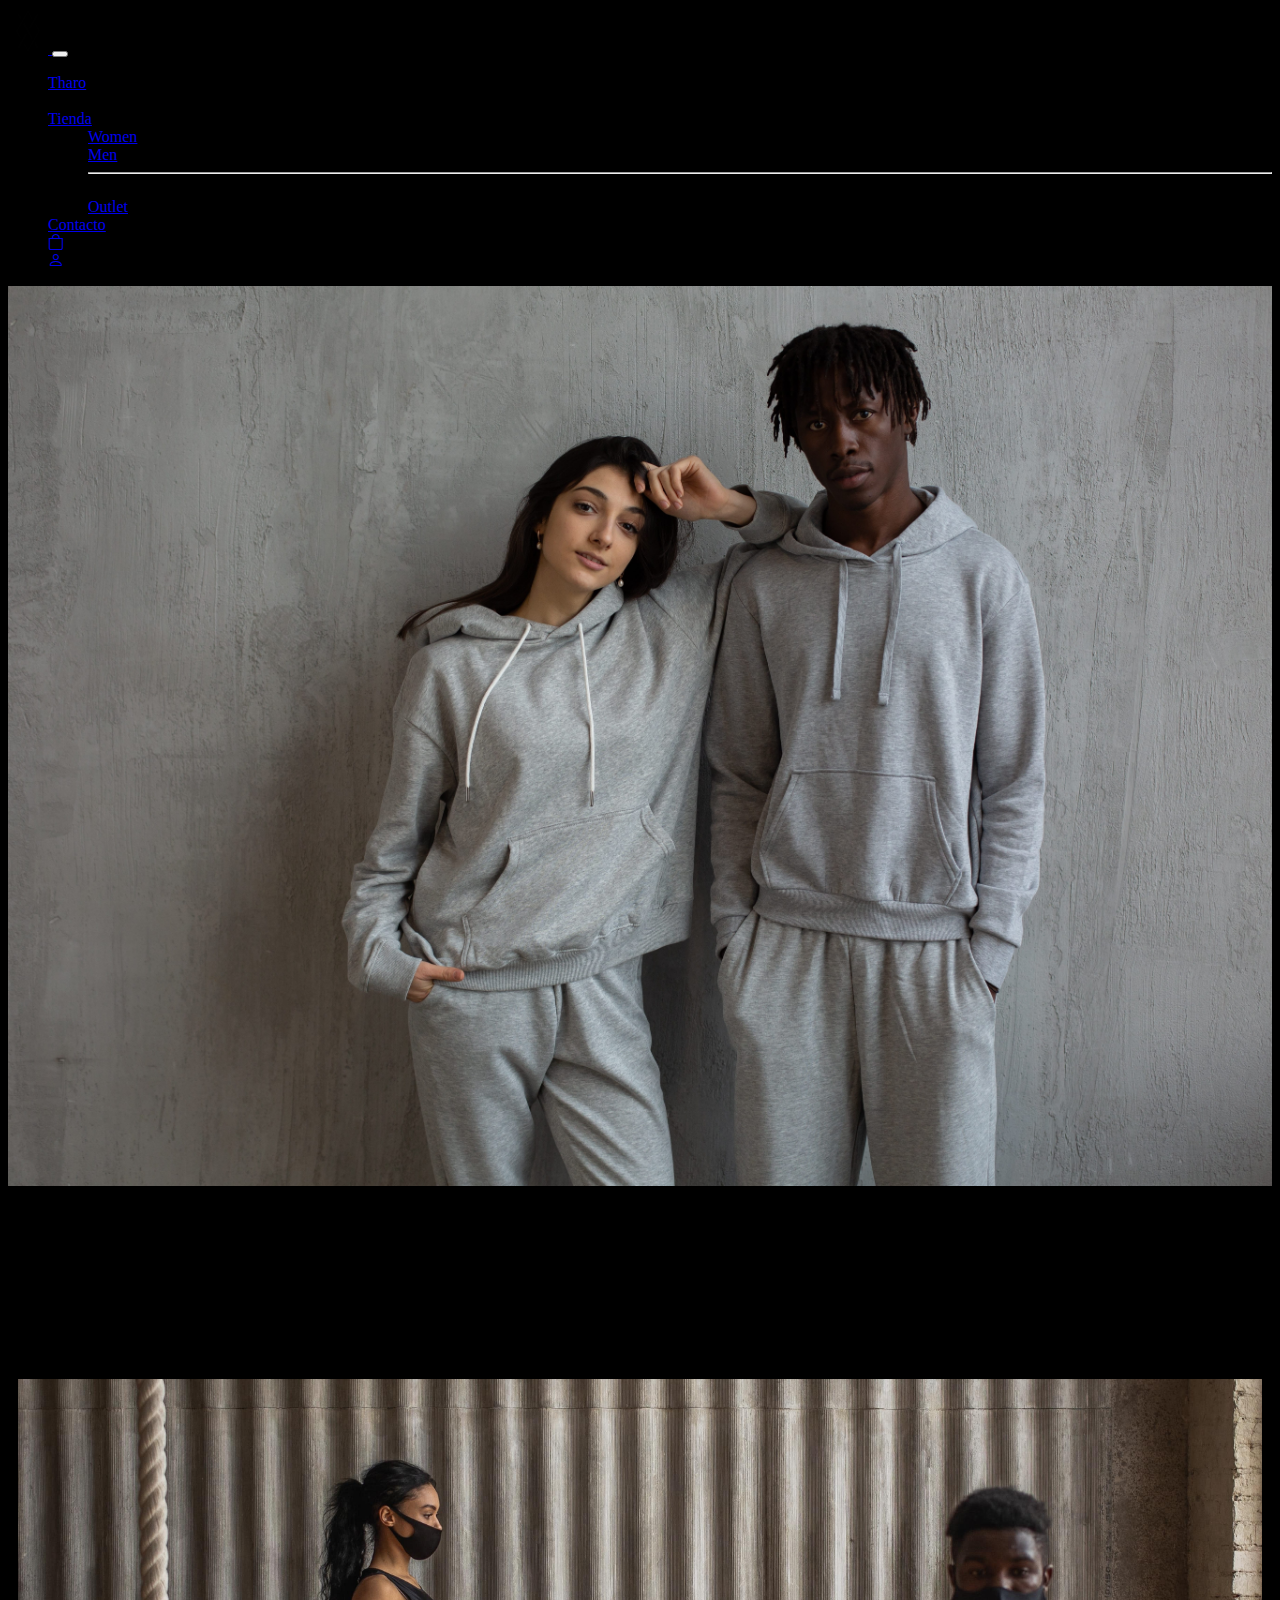
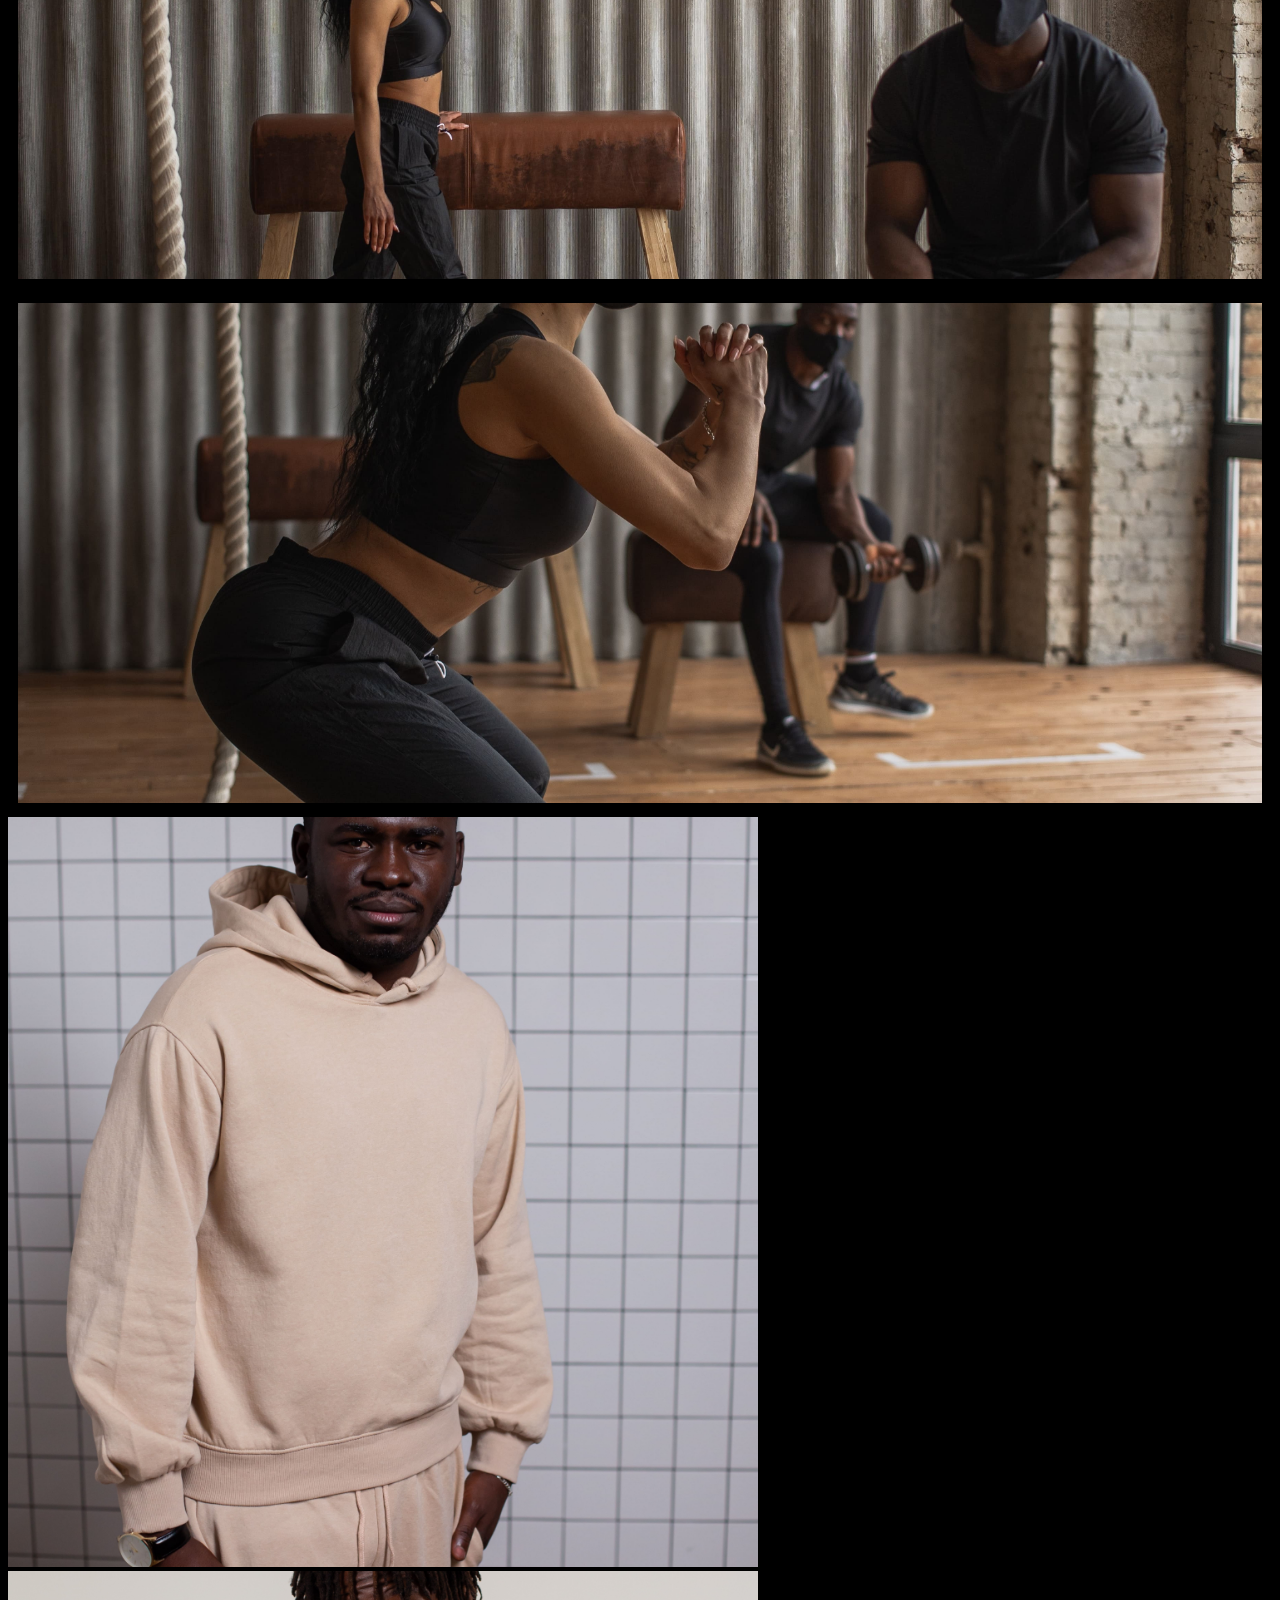
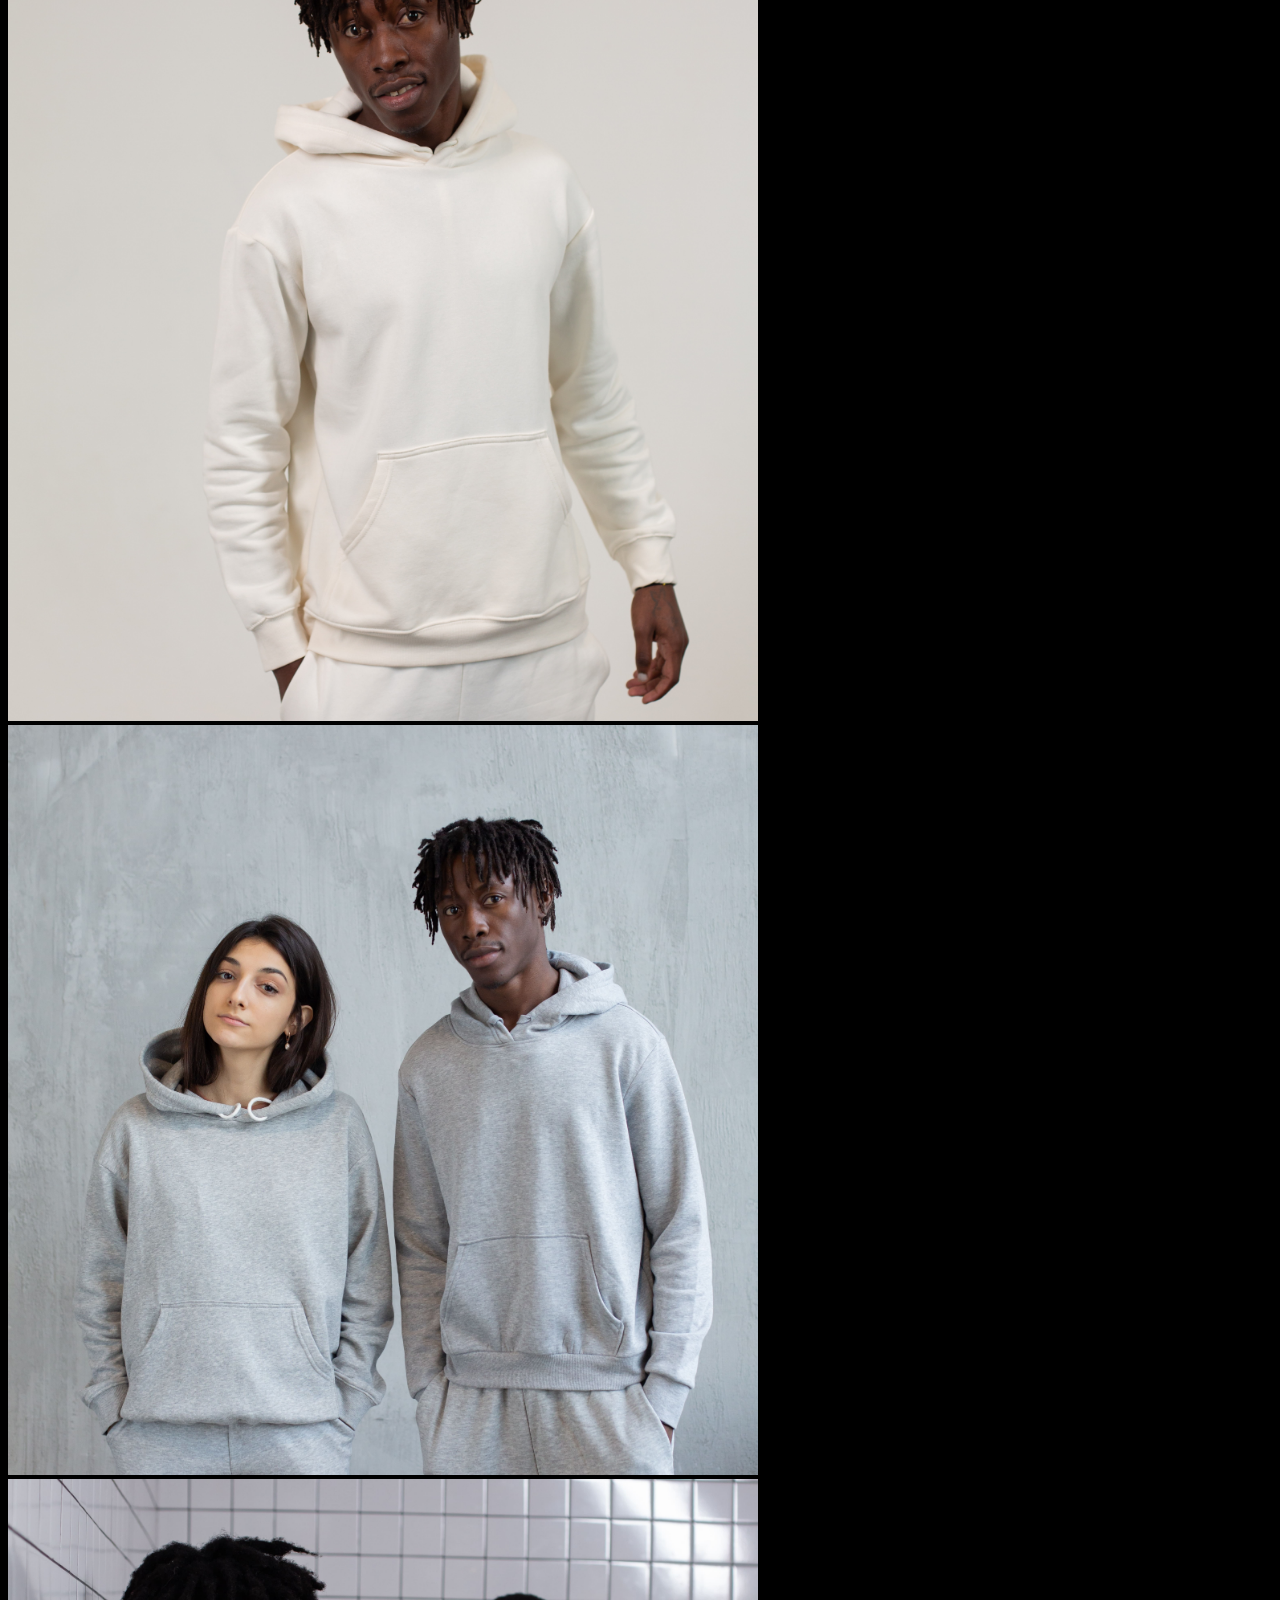
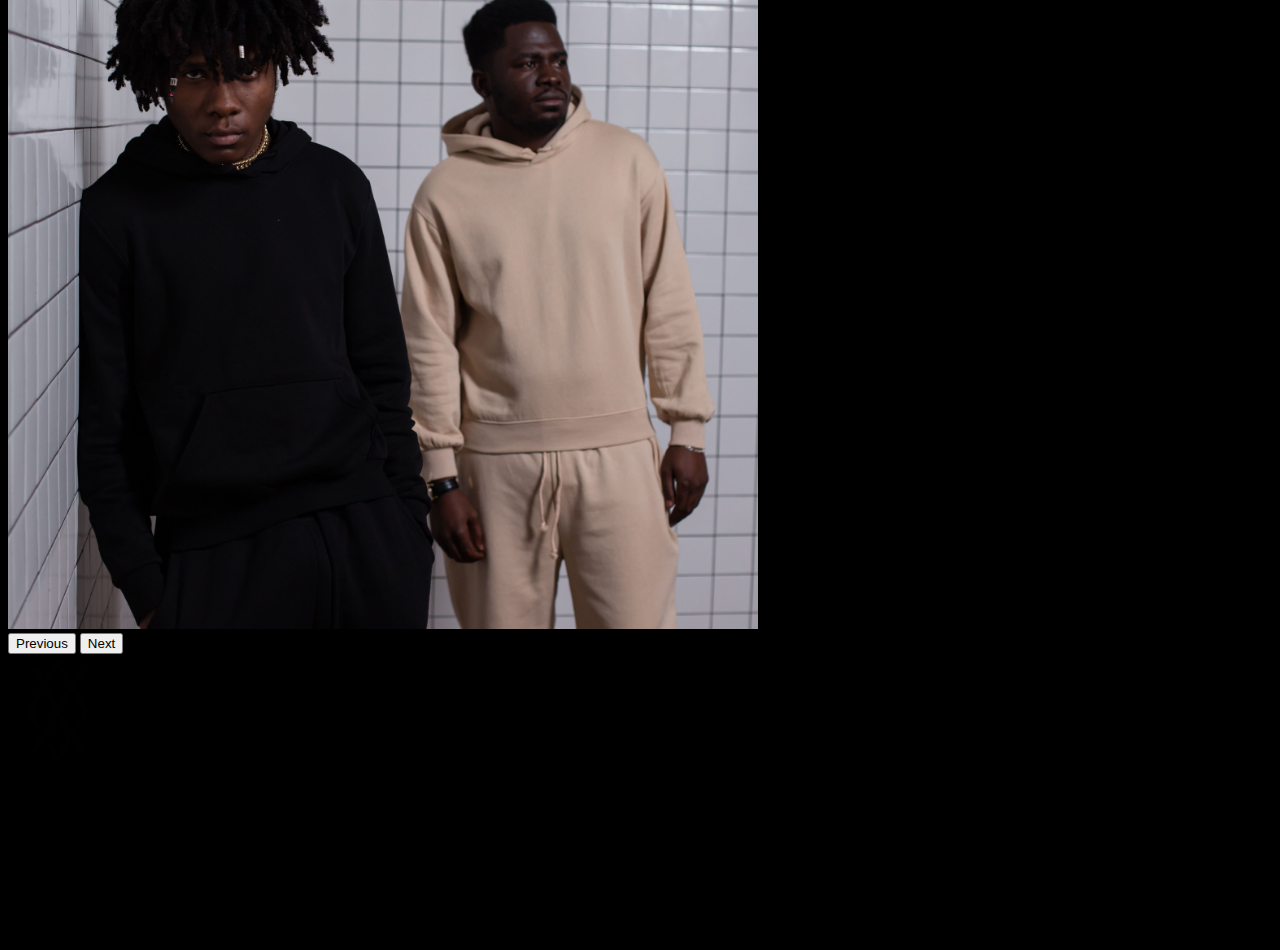
<file: index.html>
<!DOCTYPE html>
<html lang="en">
<head>
    <meta charset="UTF-8">
    <meta http-equiv="X-UA-Compatible" content="IE=edge">
    <meta name="viewport" content="width=device-width, initial-scale=1.0">
    <title>Tharo - Be Yourself  </title>
    <link rel="shortcut icon" href="img/logo1.svg">
    <link rel="stylesheet" href="./css/style.css">
    <link rel="preconnect" href="https://fonts.googleapis.com">
    <link rel="preconnect" href="https://fonts.gstatic.com" crossorigin>
    <link href="https://fonts.googleapis.com/css2?family=Bebas+Neue&display=swap" rel="stylesheet">
    <link href="https://fonts.googleapis.com/icon?family=Material+Icons"rel="stylesheet">
    <link href="https://cdn.jsdelivr.net/npm/bootstrap@5.1.3/dist/css/bootstrap.min.css" rel="stylesheet" integrity="sha384-1BmE4kWBq78iYhFldvKuhfTAU6auU8tT94WrHftjDbrCEXSU1oBoqyl2QvZ6jIW3" crossorigin="anonymous">
    <link rel="stylesheet" href="https://cdn.jsdelivr.net/npm/bootstrap-icons@1.7.2/font/bootstrap-icons.css">
</head>
<body class="fondo">
    
    <nav class="navbar navbar-expand-lg navbar-light bg-white border-bottom sticky-top">
        <div class="container-fluid">
            <a class="navbar-brand" href="#">
                <img src="/img/logo1.svg"  alt="Logo" width="40" height="auto">
            </a>
            <button class="navbar-toggler" type="button" data-bs-toggle="collapse" data-bs-target="#navbarSupportedContent" aria-controls="navbarSupportedContent" aria-expanded="true" aria-label="Toggle navigation">
                <span class="navbar-toggler-icon"></span>
            </button>
            <div class="collapse navbar-collapse" id="navbarSupportedContent">
                <ul class="navbar-nav me-auto mb-2 mb-lg-0v  ">
                    <li class="nav-item">
                        <a class="nav-link active" aria-current="page" href="#">Tharo</a>
                    </li>
                    <li class="nav-item">
                        <li class="nav-item dropdown">
                            <a class="nav-link dropdown-toggle" href="#" id="navbarDropdown" role="button" data-bs-toggle="dropdown" aria-expanded="false">
                                Tienda
                            </a>
                            <ul class="dropdown-menu" aria-labelledby="navbarDropdown">
                                <li><a class="dropdown-item" href="#">Women</a></li>
                                <li><a class="dropdown-item" href="#">Men</a></li>
                                <li><hr class="dropdown-divider"></li>
                                <li><a href="collections/outlet.html" class="dropdown-item" href="#">Outlet</a></li>
                            </ul>
                        </li>
                        <li class="nav-item">
                            <a class="nav-link" href="#">Contacto</a>
                        </li>
                        <a class="nav-link" href="#"><i class="bi bi-bag"></i></a>
                        <li class="nav-item">
                            <a class="nav-link" href="#"><i class="bi bi-person"></i></a>
                        </li>
                        <!--                         <li class="nav-item">
                            <a class="nav-link disabled">Disabled</a>
                        </li> -->
                    </ul>
                </div>
            </div>
        </nav>
        
        
        <div id="carouselExampleSlidesOnly" class="carousel slide" data-bs-ride="carousel">
            <div class="carousel-inner">
                <div class="carousel-item active">
                    <img src="/img/imgejem10.jpg" class="d-block w-100 img-fluid border" alt="imgprincipal">
                </div>
                <div class="carousel-caption d-none d-md-block">
                    <h5 class="text-color black">Be Yourself</h5>
                    <p>Nueva colección</p>
                </div>
            </div>
        </div>
        
        
        <section id="galeria" class="container">
            <div class="text-center pt-5">
                <h2 class="text-white">Tienda</h1>
                    <p class="text-white">20% OFF</p>
                </div>
                
                <div class="row">
                    <div class="col-lg-6">
                        <img src="/img/Imgejem3.jpg" alt="galeriaimg">
                    </div>
                    
                    <div class="col-lg-6">
                        <img src="/img/imgejem9.jpg" alt="galeriaimg">
                    </div>
                </div>
            </section>
            
            <div id="carouselExampleControls" class="carousel slide " data-bs-ride="carousel">
                <div class="carousel-inner">
                    <div class="carousel-item active">
                        <img src="/img/imgejem5.jpg" class="d-block w-100 img-fluid" alt="...">
                    </div>
                    <div class="carousel-item">
                        <img src="/img/imgejem6.jpg" class="d-block w-100" alt="...">
                    </div>
                    <div class="carousel-item">
                        <img src="/img/imgejem2.jpg" class="d-block w-100" alt="...">
                    </div>
                    <div class="carousel-item">
                        <img src="/img/imgejem7.jpg" class="d-block w-100" alt="...">
                    </div>
                </div>
                
                <button class="carousel-control-prev" type="button" data-bs-target="#carouselExampleControls" data-bs-slide="prev">
                    <span class="carousel-control-prev-icon" aria-hidden="true"></span>
                    <span class="visually-hidden">Previous</span>
                </button>
                <button class="carousel-control-next" type="button" data-bs-target="#carouselExampleControls" data-bs-slide="next">
                    <span class="carousel-control-next-icon" aria-hidden="true"></span>
                    <span class="visually-hidden">Next</span>
                </button>
            </div>
            
            
            
            
            
            
            <footer class="container-fluid bg-white py-5 text-black d-flex flex-colu justify-content-center">
                
                <div class="text-center">
                    <a href="#">
                        <img src="/img/logo1.svg" class="img-fluid" alt="auto" width="100px">
                    </a>
                    <H2>Tharo</H2>
                    <h6>Be Yourself</h6>
                    <h6>Tharofitness@gmail.com</h6>
                    <img src="/img/logotipo-de-instagram.png" class="img-fluid" alt="IG" width="20px">
                    <img src="/img/whatsapp.png" class="img-fluid" alt="WTP" width="20px">
                    <img src="/img/facebook.png" class="img-fluid" alt="FB" width="20px">
                </div>
                
            </footer>
            
            
            
            
            
            
            
            
            <script src="https://cdn.jsdelivr.net/npm/@popperjs/core@2.10.2/dist/umd/popper.min.js" integrity="sha384-7+zCNj/IqJ95wo16oMtfsKbZ9ccEh31eOz1HGyDuCQ6wgnyJNSYdrPa03rtR1zdB" crossorigin="anonymous"></script>
    <script src="https://cdn.jsdelivr.net/npm/bootstrap@5.1.3/dist/js/bootstrap.min.js" integrity="sha384-QJHtvGhmr9XOIpI6YVutG+2QOK9T+ZnN4kzFN1RtK3zEFEIsxhlmWl5/YESvpZ13" crossorigin="anonymous"></script>
    
    
    
    
</body>

</html>
</file>
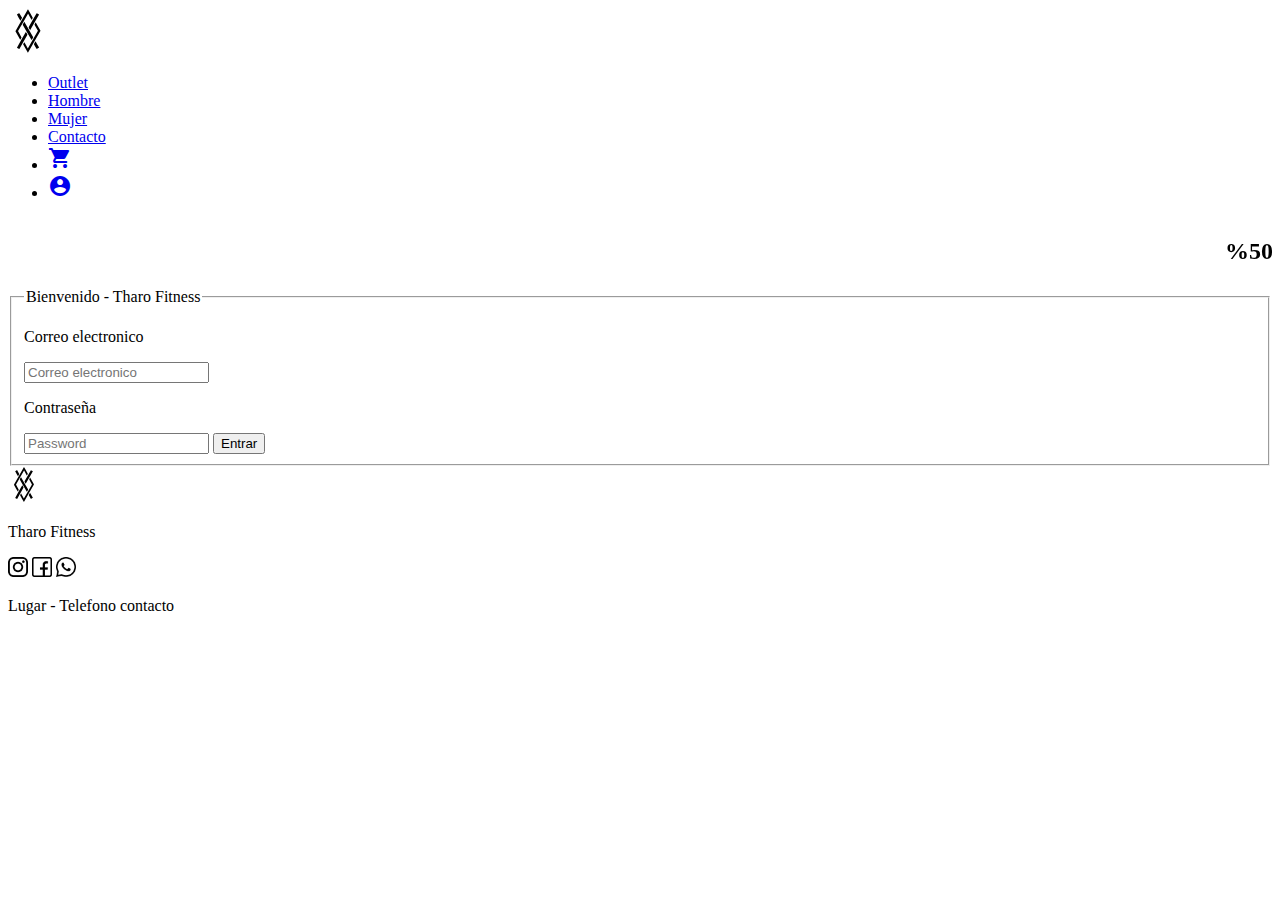
<file: account/login.html>
<!DOCTYPE html>
<html lang="en">
<head>
    <meta charset="UTF-8">
    <meta http-equiv="X-UA-Compatible" content="IE=edge">
    <meta name="viewport" content="width=device-width, initial-scale=1.0">
    <title>Tharo - Login</title>
    <link rel="shortcut icon" href="../img/logo1.jpg">
    <link rel="stylesheet" href="../css/style.css">
    <link rel="preconnect" href="https://fonts.googleapis.com">
    <link rel="preconnect" href="https://fonts.gstatic.com" crossorigin>
    <link href="https://fonts.googleapis.com/css2?family=Bebas+Neue&display=swap" rel="stylesheet">
    <link href="https://fonts.googleapis.com/icon?family=Material+Icons"rel="stylesheet">
</head>
<body>
    <header id="header">
        
        <a class="logo" href="../Index.html"><img src="../img/logo1.svg" alt="Logo" width="40" height="auto"></a>
        
        <nav> 

            <ul class="estiloLista">
                <li><a href="../collections/outlet.html">Outlet</a></li>
                <li><a href="../pages/shop-men.html">Hombre</a></li>
                <li><a href="../pages/shop-women.html">Mujer</a></li>
                <li><a href="../pages/contacto.html">Contacto</a></li>
                <li><a href="../pages/cart.html"><span class="material-icons">shopping_cart</span></a></li>
                <li><a href="../account/login.html"><span class="material-icons">account_circle</span></a></li>
            </ul>
    
        </nav>
        
    </header>

    <section>
        <marquee><h2>%50 OFF</h2><!-- El texto va por arriba de la foto --></marquee>
    </section>

        <fieldset class="login-pyc">
	        <legend class="text">Bienvenido - Tharo Fitness</h2></legend>
	    <section>

	        <article>

		        <form action="#">

		        <p>Correo electronico</p>
			    <input type="text" placeholder="Correo electronico">

                <p>Contraseña</p>
			    <input type="password" placeholder="Password">
                
                <input type="submit" value="Entrar">
            
                </form>

	        </article>

	    </section>
        </fieldset>






    <footer>
        <img src="../img/logo1.svg" alt="Logo" width="32" height="auto">
        <p>Tharo Fitness</p>
        <div class="iconos">
            <img src="../img/logotipo-de-instagram.png" alt="ig" width="20" height="auto">
            <img src="../img/facebook.png" alt="facebook" width="20" height="auto">
            <img src="../img/whatsapp.png" alt="whatsapp" width="20" height="auto">
        </div>
        <p>Lugar - Telefono contacto</p>
    </footer>

</body>
</html>
</file>
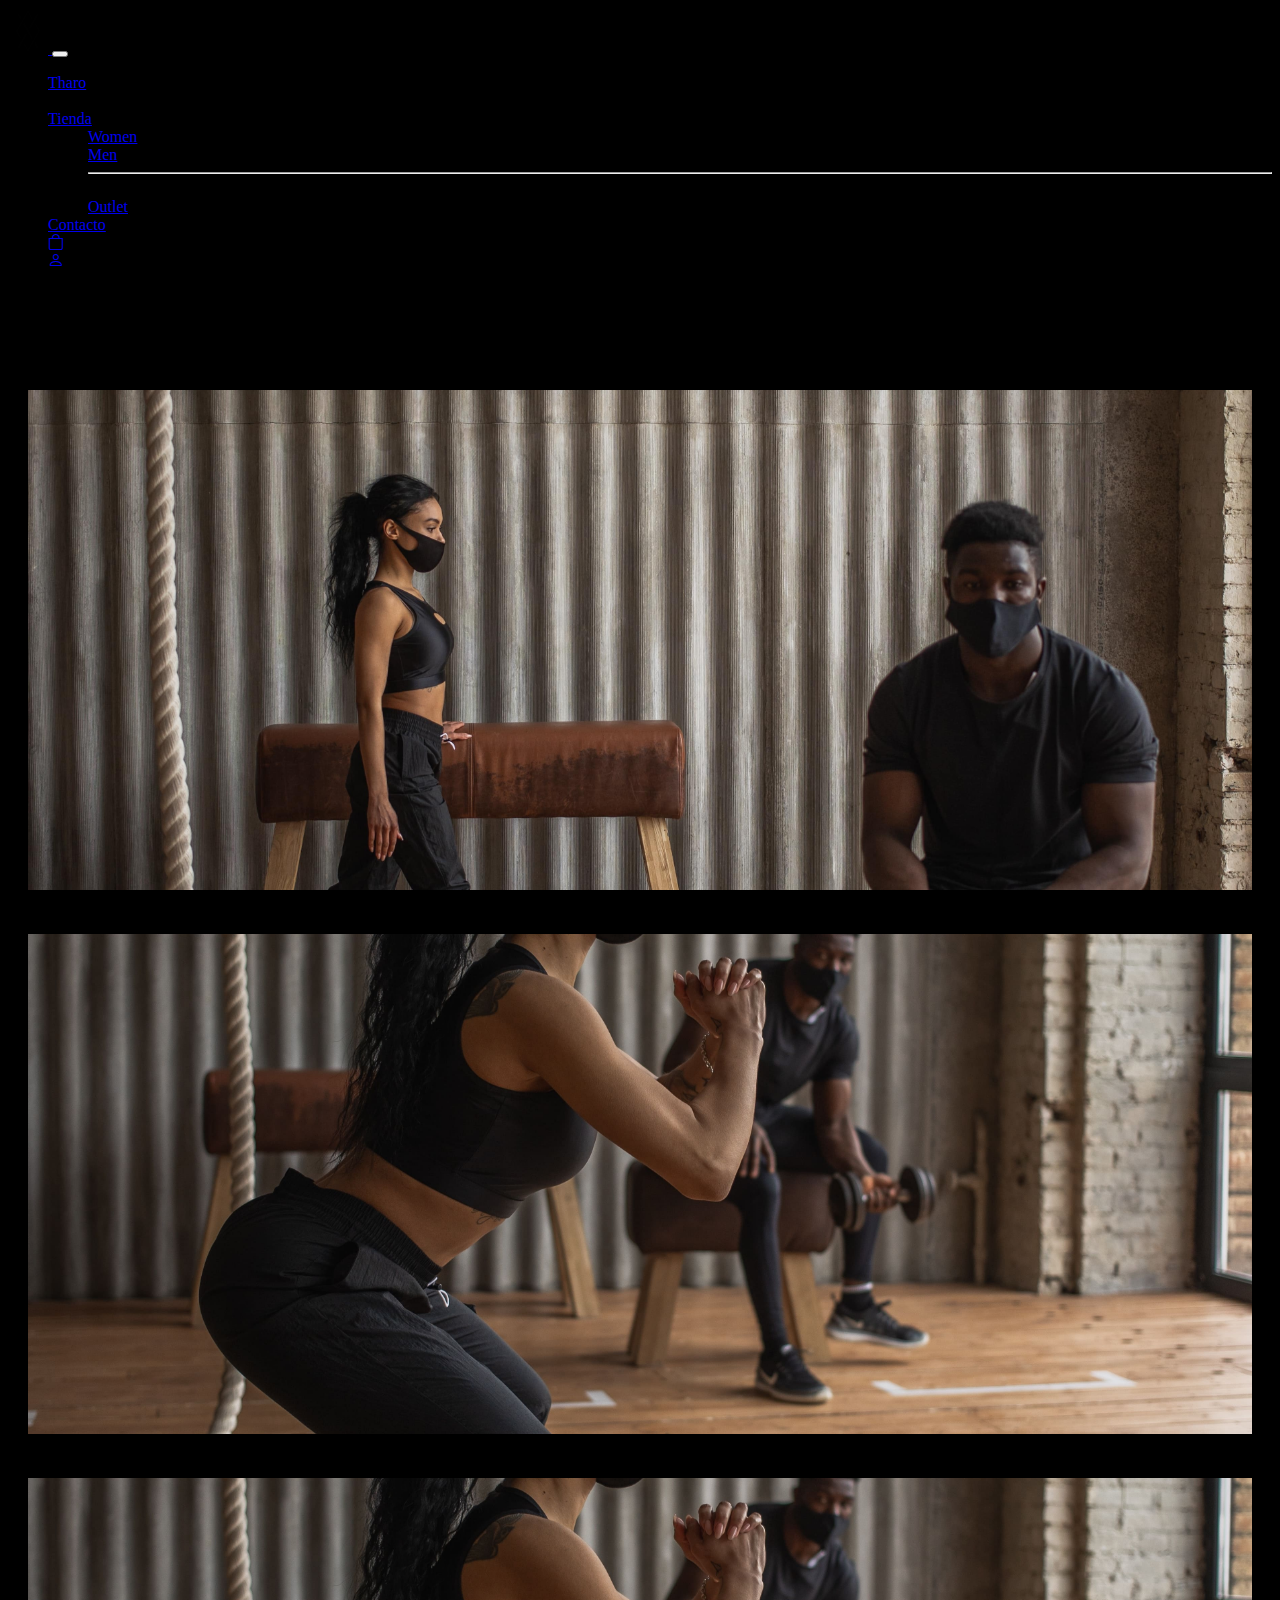
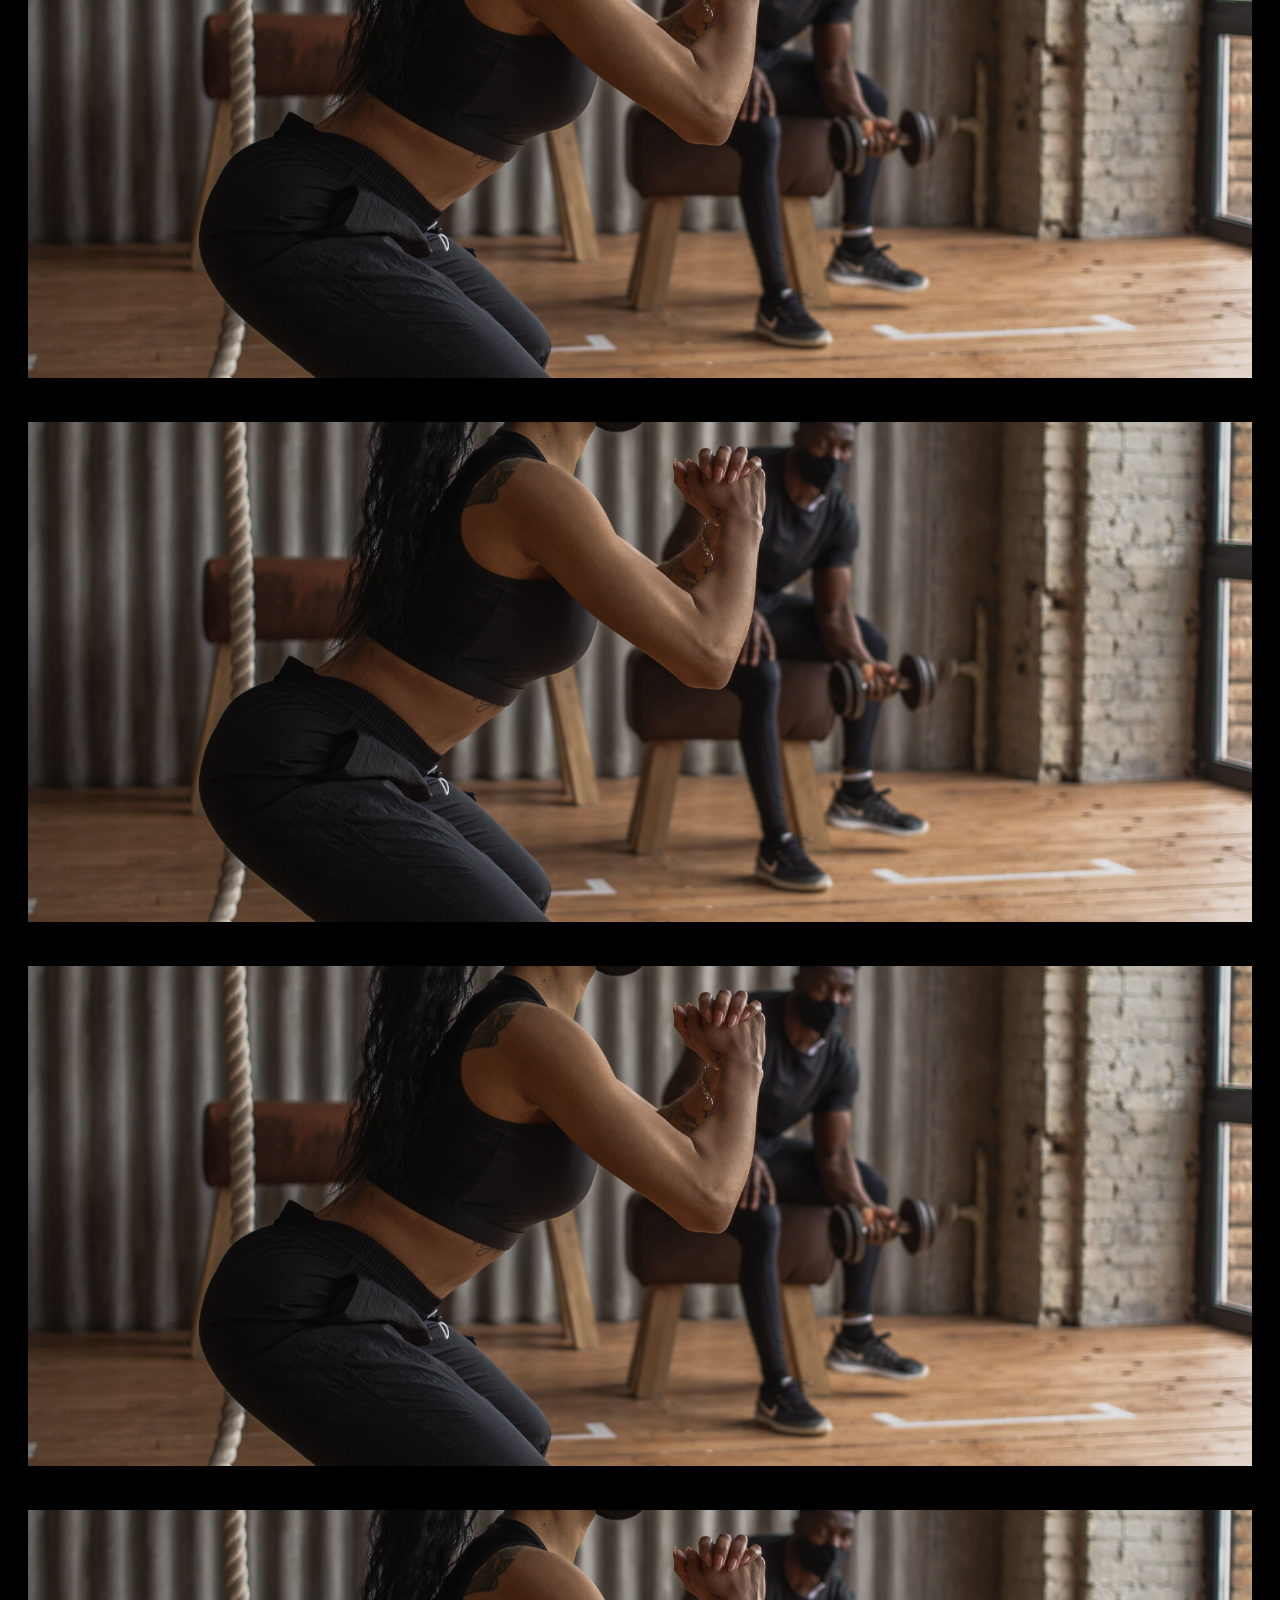
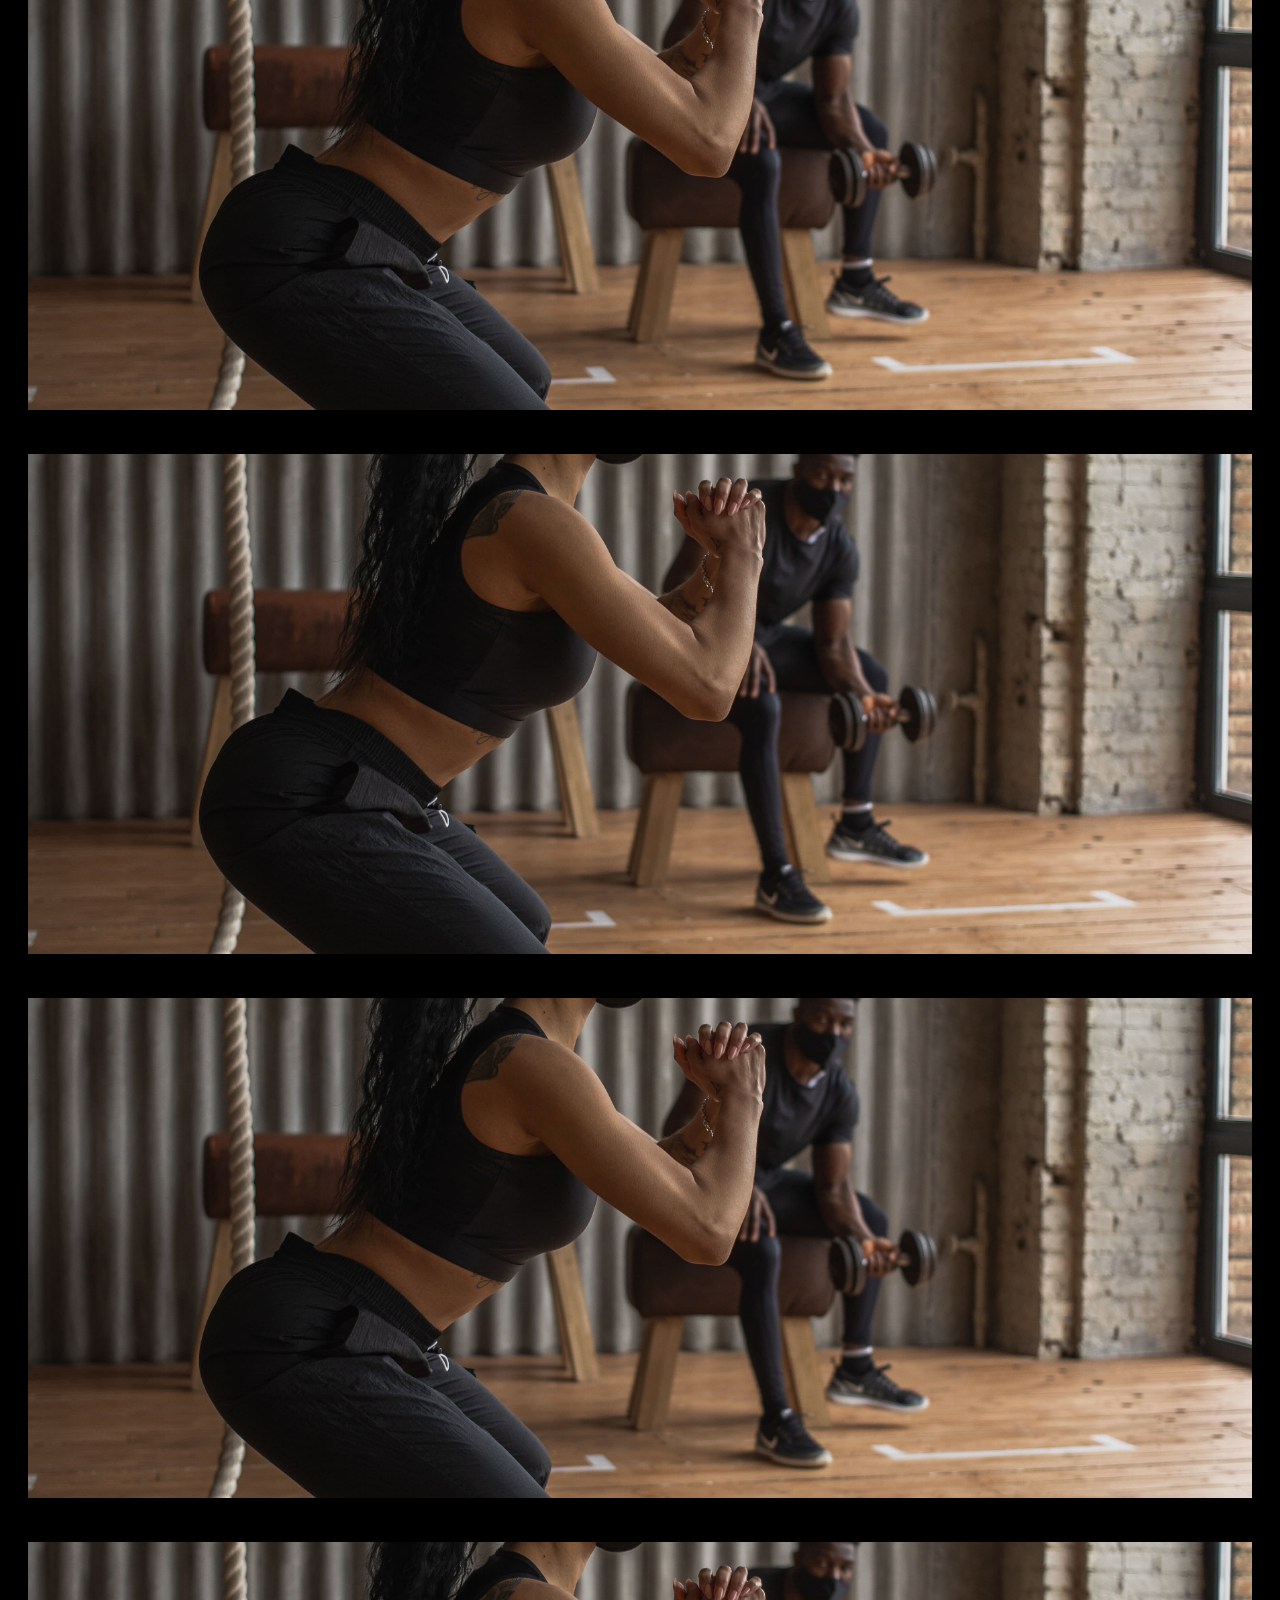
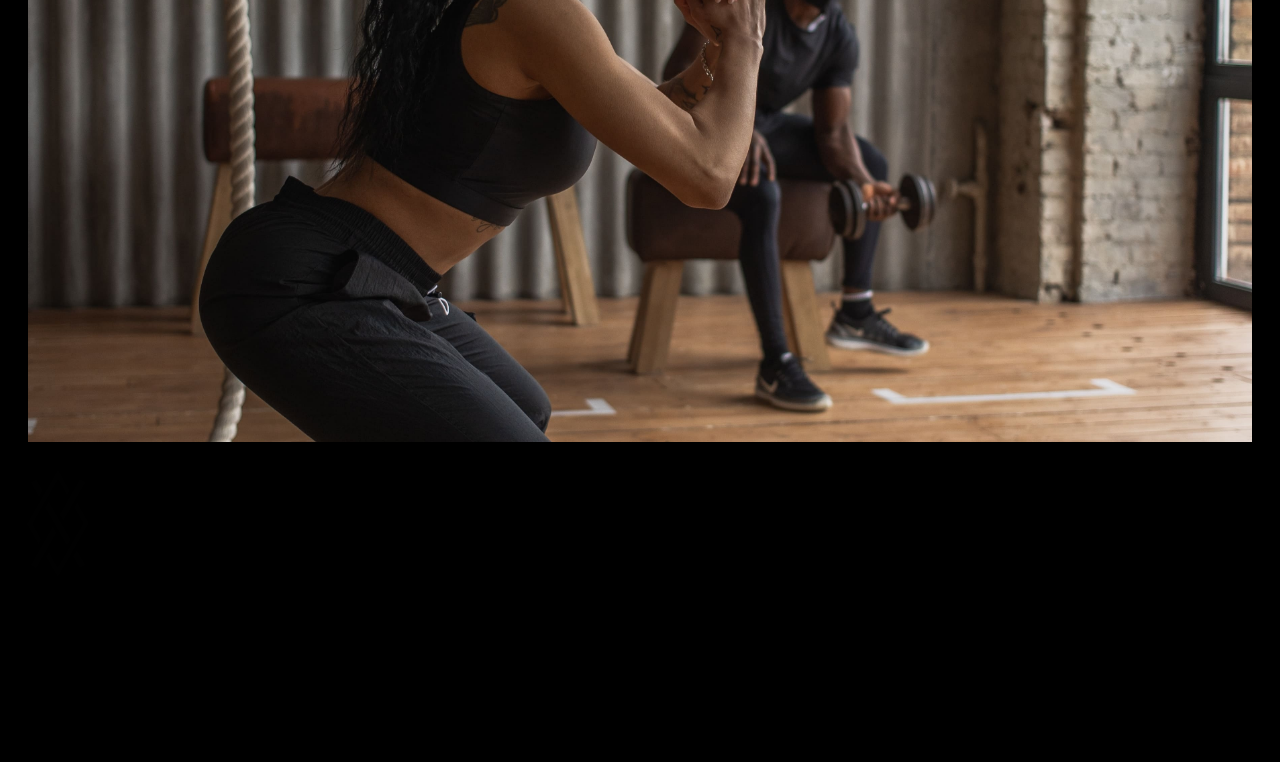
<file: collections/outlet.html>
<!DOCTYPE html>
<html lang="en">
<head>
    <meta charset="UTF-8">
    <meta http-equiv="X-UA-Compatible" content="IE=edge">
    <meta name="viewport" content="width=device-width, initial-scale=1.0">
    <title>Outlet</title>
    <link rel="shortcut icon" href="../img/logo1.svg">
    <link rel="stylesheet" href="../css/style.css">
    <link rel="preconnect" href="https://fonts.googleapis.com">
    <link rel="preconnect" href="https://fonts.gstatic.com" crossorigin>
    <link href="https://fonts.googleapis.com/css2?family=Bebas+Neue&display=swap" rel="stylesheet">
    <link href="https://fonts.googleapis.com/icon?family=Material+Icons"rel="stylesheet">
    <link href="https://cdn.jsdelivr.net/npm/bootstrap@5.1.3/dist/css/bootstrap.min.css" rel="stylesheet" integrity="sha384-1BmE4kWBq78iYhFldvKuhfTAU6auU8tT94WrHftjDbrCEXSU1oBoqyl2QvZ6jIW3" crossorigin="anonymous">
    <link rel="stylesheet" href="https://cdn.jsdelivr.net/npm/bootstrap-icons@1.7.2/font/bootstrap-icons.css">
</head>

    <body class="fondo">
    
        <nav class="navbar navbar-expand-lg navbar-light bg-white border-bottom sticky-top">
            <div class="container-fluid">
                <a class="navbar-brand" href="#">
                    <img src="/img/logo1.svg"  alt="Logo" width="40" height="auto">
                </a>
                <button class="navbar-toggler" type="button" data-bs-toggle="collapse" data-bs-target="#navbarSupportedContent" aria-controls="navbarSupportedContent" aria-expanded="true" aria-label="Toggle navigation">
                    <span class="navbar-toggler-icon"></span>
                </button>
                <div class="collapse navbar-collapse" id="navbarSupportedContent">
                    <ul class="navbar-nav me-auto mb-2 mb-lg-0v  ">
                        <li class="nav-item">
                            <a class="nav-link active" aria-current="page" href="#">Tharo</a>
                        </li>
                        <li class="nav-item">
                            <li class="nav-item dropdown">
                                <a class="nav-link dropdown-toggle" href="#" id="navbarDropdown" role="button" data-bs-toggle="dropdown" aria-expanded="false">
                                    Tienda
                                </a>
                                <ul class="dropdown-menu" aria-labelledby="navbarDropdown">
                                    <li><a class="dropdown-item" href="#">Women</a></li>
                                    <li><a class="dropdown-item" href="#">Men</a></li>
                                    <li><hr class="dropdown-divider"></li>
                                    <li><a class="dropdown-item" href="#">Outlet</a></li>
                                </ul>
                            </li>
                            <li class="nav-item">
                                <a class="nav-link" href="#">Contacto</a>
                            </li>
                            <a class="nav-link" href="#"><i class="bi bi-bag"></i></a>
                            <li class="nav-item">
                                <a class="nav-link" href="#"><i class="bi bi-person"></i></a>
                            </li>
                        <!--                         <li class="nav-item">
                        <a class="nav-link disabled">Disabled</a>
                        </li> -->
                    </ul>
                </div>
            </div>
        </nav>

            <section id="galeria2" class="container">
                <div class="text-center pt-5">
                    <h2 class="text-white">Tienda</h1>
                        <p class="text-white">20% OFF</p>
                    </div>
                    
                    <div class="row">
                        <div class="col-lg-4">
                            <img src="/img/Imgejem3.jpg" alt="galeriaimg">
                        </div>
                        <div class="col-lg-4">
                            <img src="/img/imgejem9.jpg" alt="galeriaimg">
                        </div>
                        <div class="col-lg-4">
                            <img src="/img/imgejem9.jpg" alt="galeriaimg">
                        </div>
                        <div class="col-lg-4">
                            <img src="/img/imgejem9.jpg" alt="galeriaimg">
                        </div>
                        <div class="col-lg-4">
                            <img src="/img/imgejem9.jpg" alt="galeriaimg">
                        </div>
                        <div class="col-lg-4">
                            <img src="/img/imgejem9.jpg" alt="galeriaimg">
                        </div>
                        <div class="col-lg-4">
                            <img src="/img/imgejem9.jpg" alt="galeriaimg">
                        </div>
                        <div class="col-lg-4">
                            <img src="/img/imgejem9.jpg" alt="galeriaimg">
                        </div>
                        <div class="col-lg-4">
                            <img src="/img/imgejem9.jpg" alt="galeriaimg">
                        </div>
                        
                    </div>
                </section>   



        <footer class="container-fluid bg-white py-5 text-black d-flex flex-colu justify-content-center">

            <div class="text-center">
                <a href="#">
                <img src="/img/logo1.svg" class="img-fluid" alt="auto" width="100px">
                </a>
                <H2>Tharo</H2>
                <h6>Be Yourself</h6>
                <h6>Tharofitness@gmail.com</h6>
                <img src="/img/logotipo-de-instagram.png" class="img-fluid" alt="IG" width="20px">
                <img src="/img/whatsapp.png" class="img-fluid" alt="WTP" width="20px">
                <img src="/img/facebook.png" class="img-fluid" alt="FB" width="20px">
            </div>

        </footer>








        <script src="https://cdn.jsdelivr.net/npm/@popperjs/core@2.10.2/dist/umd/popper.min.js" integrity="sha384-7+zCNj/IqJ95wo16oMtfsKbZ9ccEh31eOz1HGyDuCQ6wgnyJNSYdrPa03rtR1zdB" crossorigin="anonymous"></script>
        <script src="https://cdn.jsdelivr.net/npm/bootstrap@5.1.3/dist/js/bootstrap.min.js" integrity="sha384-QJHtvGhmr9XOIpI6YVutG+2QOK9T+ZnN4kzFN1RtK3zEFEIsxhlmWl5/YESvpZ13" crossorigin="anonymous"></script>


 
        
    </body>
</html>
</file>
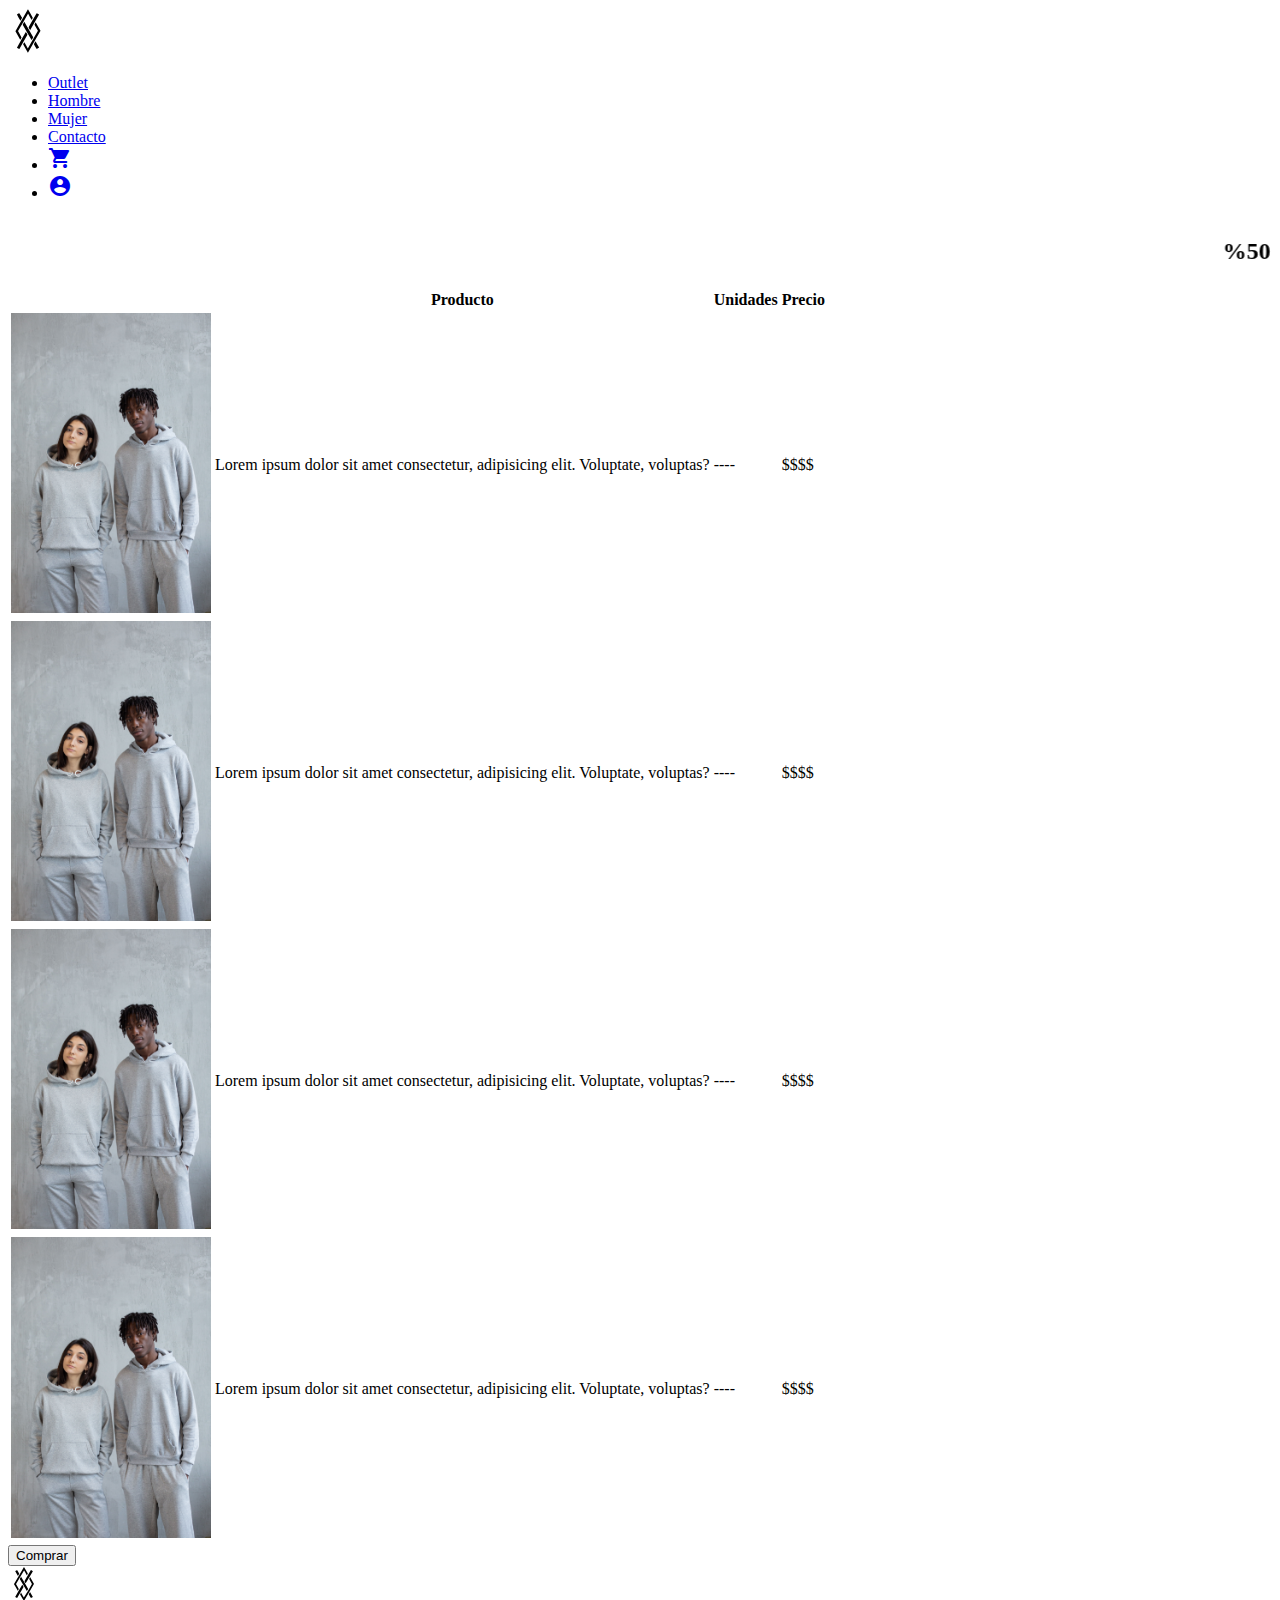
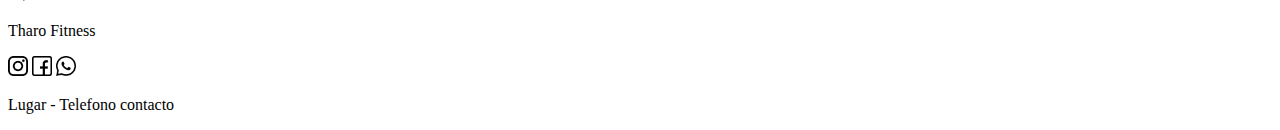
<file: pages/cart.html>
<!DOCTYPE html>
<html lang="en">
<head>
    <meta charset="UTF-8">
    <meta http-equiv="X-UA-Compatible" content="IE=edge">
    <meta name="viewport" content="width=device-width, initial-scale=1.0">
    <title>Carrito</title>
    <link rel="shortcut icon" href="../img/logo1.svg">
    <link rel="stylesheet" href="../css/style.css">
    <link rel="preconnect" href="https://fonts.googleapis.com">
    <link rel="preconnect" href="https://fonts.gstatic.com" crossorigin>
    <link href="https://fonts.googleapis.com/css2?family=Bebas+Neue&display=swap" rel="stylesheet">
    <link href="https://fonts.googleapis.com/icon?family=Material+Icons"rel="stylesheet">
</head>
<body>
    <header id="header">
        
        <a class="logo" href="../Index.html"><img src="../img/logo1.svg" alt="Logo" width="40" height="auto"></a>
        
        <nav> 

            <ul class="estiloLista">
                <li><a href="../collections/outlet.html">Outlet</a></li>
                <li><a href="../pages/shop-men.html">Hombre</a></li>
                <li><a href="../pages/shop-women.html">Mujer</a></li>
                <li><a href="../pages/contacto.html">Contacto</a></li>
                <li><a href="../pages/cart.html"><span class="material-icons">shopping_cart</span></a></li>
                <li><a href="../account/login.html"><span class="material-icons">account_circle</span></a></li>
            </ul>
    
        </nav>
        
    </header>


    <section>
        <marquee><h2>%50 OFF</h2><!-- El texto va por arriba de la foto --></marquee>
    </section>



    <table class="cart-border">
        
        <tr class="cart-style">
            <th></th>
            <th>Producto</th>
            <th>Unidades</th>
            <th>Precio</th>
        </tr>

        <tr class="cart-style">
            <td><img src="../img/imgejem2.jpg" width="200" height="auto"></td>
            <td>Lorem ipsum dolor sit amet consectetur, adipisicing elit. Voluptate, voluptas?</td>
            <td>----</td>
            <td>$$$$</td>
            <td></td>
        </tr>
        <tr class="cart-style">
            <td><img src="../img/imgejem2.jpg" width="200" height="auto"></td>
            <td>Lorem ipsum dolor sit amet consectetur, adipisicing elit. Voluptate, voluptas?</td>
            <td>----</td>
            <td>$$$$</td>
            <td></td>
        </tr>
        <tr class="cart-style">
            <td><img src="../img/imgejem2.jpg" width="200" height="auto"></td>
            <td>Lorem ipsum dolor sit amet consectetur, adipisicing elit. Voluptate, voluptas?</td>
            <td>----</td>
            <td>$$$$</td>
            <td></td>
        </tr>
        <tr class="cart-style">
            <td><img src="../img/imgejem2.jpg" width="200" height="auto"></td>
            <td>Lorem ipsum dolor sit amet consectetur, adipisicing elit. Voluptate, voluptas?</td>
            <td>----</td>
            <td>$$$$</td>
            <td></td>
        </tr>

    </table>
    <div><button class="comprarboton">Comprar</button></div>


  <!--   <div class="cart-border">
        <ul class="cart-style"> 
            <li><img src="../img/imgejem2.jpg" alt="imgejem2"></li>
            <p>Lorem ipsum dolor sit.</p>
            <li><img src="../img/Imgejem3.jpg" alt="Imgejem3"></li>
            <p>Lorem ipsum dolor sit.</p>
            <li><img src="../img/imgejem5.jpg" alt="imgejem5"></li>
            <p>Lorem ipsum dolor sit.</p>
            <li><img src="../img/imgejem6.jpg" alt="imgejem6"></li>
        </ul>
        
        <button>Comprar</button>
    </div>
 -->

    <footer>
        <img src="../img/logo1.svg" alt="Logo" width="32" height="auto">
        <p>Tharo Fitness</p>
        <div class="iconos">
            <img src="../img/logotipo-de-instagram.png" alt="ig" width="20" height="auto">
            <img src="../img/facebook.png" alt="facebook" width="20" height="auto">
            <img src="../img/whatsapp.png" alt="whatsapp" width="20" height="auto">
        </div>
        <p>Lugar - Telefono contacto</p>
    </footer>
</body>
</html>
</file>
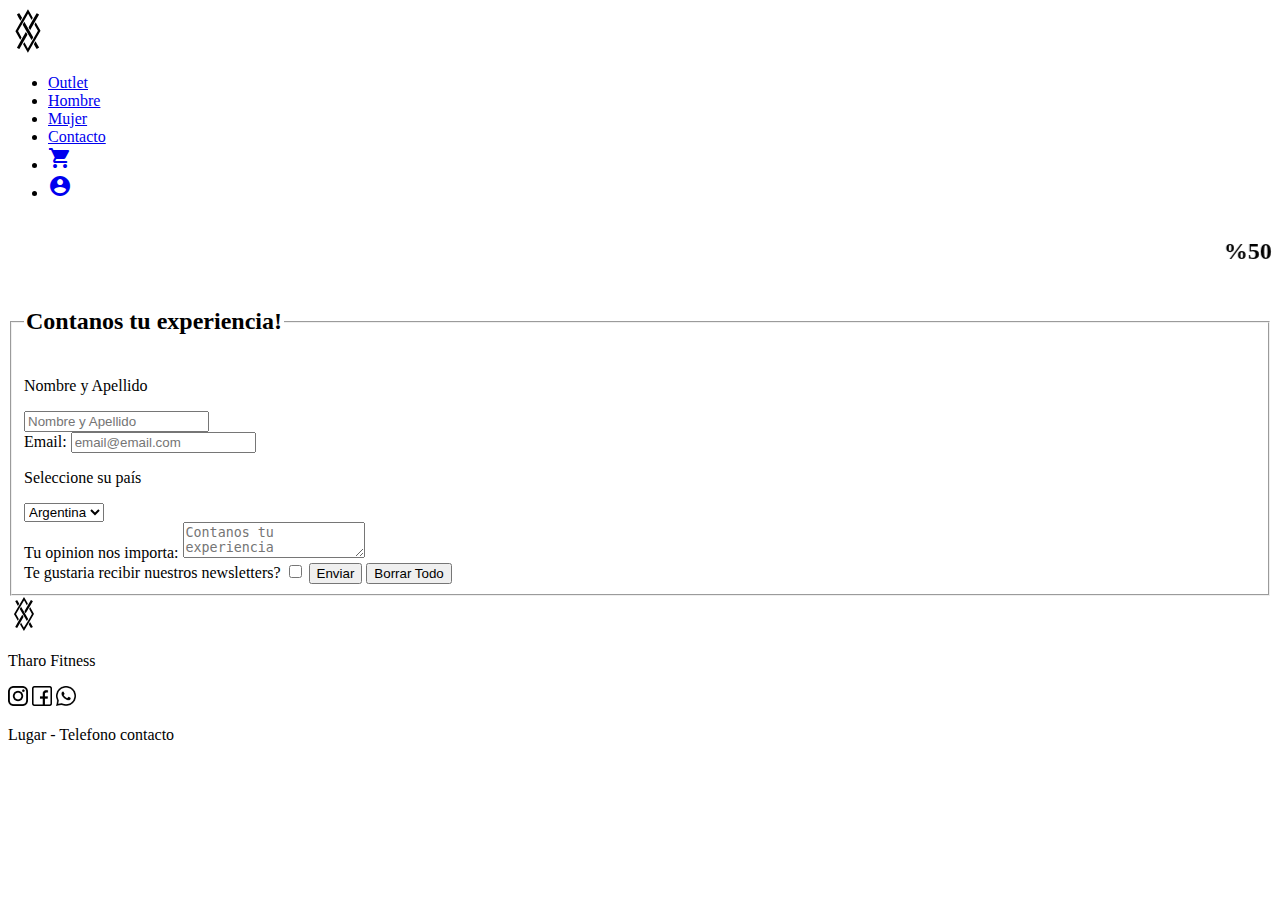
<file: pages/contacto.html>
<!DOCTYPE html>
<html lang="en">
<head>
    <meta charset="UTF-8">
    <meta http-equiv="X-UA-Compatible" content="IE=edge">
    <meta name="viewport" content="width=device-width, initial-scale=1.0">
    <title>Contacto</title>
    <link rel="shortcut icon" href="../img/logo1.svg">
    <link rel="stylesheet" href="../css/style.css">
    <link rel="preconnect" href="https://fonts.googleapis.com">
    <link rel="preconnect" href="https://fonts.gstatic.com" crossorigin>
    <link href="https://fonts.googleapis.com/css2?family=Bebas+Neue&display=swap" rel="stylesheet">
    <link href="https://fonts.googleapis.com/icon?family=Material+Icons"rel="stylesheet">
</head>
<body>
    <header id="header">
        
        <a class="logo" href="../Index.html"><img src="../img/logo1.svg" alt="Logo" width="40" height="auto"></a>
        
        <nav> 

            <ul class="estiloLista">
                <li><a href="../collections/outlet.html">Outlet</a></li>
                <li><a href="../pages/shop-men.html">Hombre</a></li>
                <li><a href="../pages/shop-women.html">Mujer</a></li>
                <li><a href="../pages/contacto.html">Contacto</a></li>
                <li><a href="../pages/cart.html"><span class="material-icons">shopping_cart</span></a></li>
                <li><a href="../account/login.html"><span class="material-icons">account_circle</span></a></li>
            </ul>
    
        </nav>
        
    </header>


    <section>
        <marquee><h2>%50 OFF</h2><!-- El texto va por arriba de la foto --></marquee>
    </section>

	<fieldset class="contactoAll">
		<legend><h2 class="text">Contanos tu experiencia!</h2></legend>
	<section >
		<article>
			<form action="#">

				<div class="espaciosContacto">
					<p>Nombre y Apellido</p>
					<input type="text" placeholder="Nombre y Apellido">
				</div>

				<div class="espaciosContacto">

					<label for="email">Email:
						<input type="email" placeholder="email@email.com" name="email">
					</label>
				</div>

				<div class="espaciosContacto">
					<p>Seleccione su país</p>
					<select name="letra" id="letra"> 
						<option value="Argentina">Argentina</option>
						<option value="Uruguay">Uruguay</option>
						<option value="Chile">Chile</option>
						<option value="Paraguay">Paraguay</option>
						<option value="Peru">Peru</option>
						<option value="Otro">Otro</option>
					</select>
				</div>

				<div class="espaciosContacto">
					<label for="Opinion"> Tu opinion nos importa:
						<textarea placeholder="Contanos tu experiencia"></textarea>
					</label>
				</div>

					
				<div class="espaciosContacto">Te gustaria recibir nuestros newsletters?
					<input type="checkbox" name="acepta" value="1">
					<input type="submit" value="Enviar">
					<input type="reset" value="Borrar Todo">
				</div>
				
			</form>

		</article>

	</section>
	</fieldset>

    <footer>
        <img src="../img/logo1.svg" alt="Logo" width="32" height="auto">
        <p>Tharo Fitness</p>
        <div class="iconos">
            <img src="../img/logotipo-de-instagram.png" alt="ig" width="20" height="auto">
            <img src="../img/facebook.png" alt="facebook" width="20" height="auto">
            <img src="../img/whatsapp.png" alt="whatsapp" width="20" height="auto">
        </div>
        <p>Lugar - Telefono contacto</p>
    </footer>
    
</body>
</html>
</file>
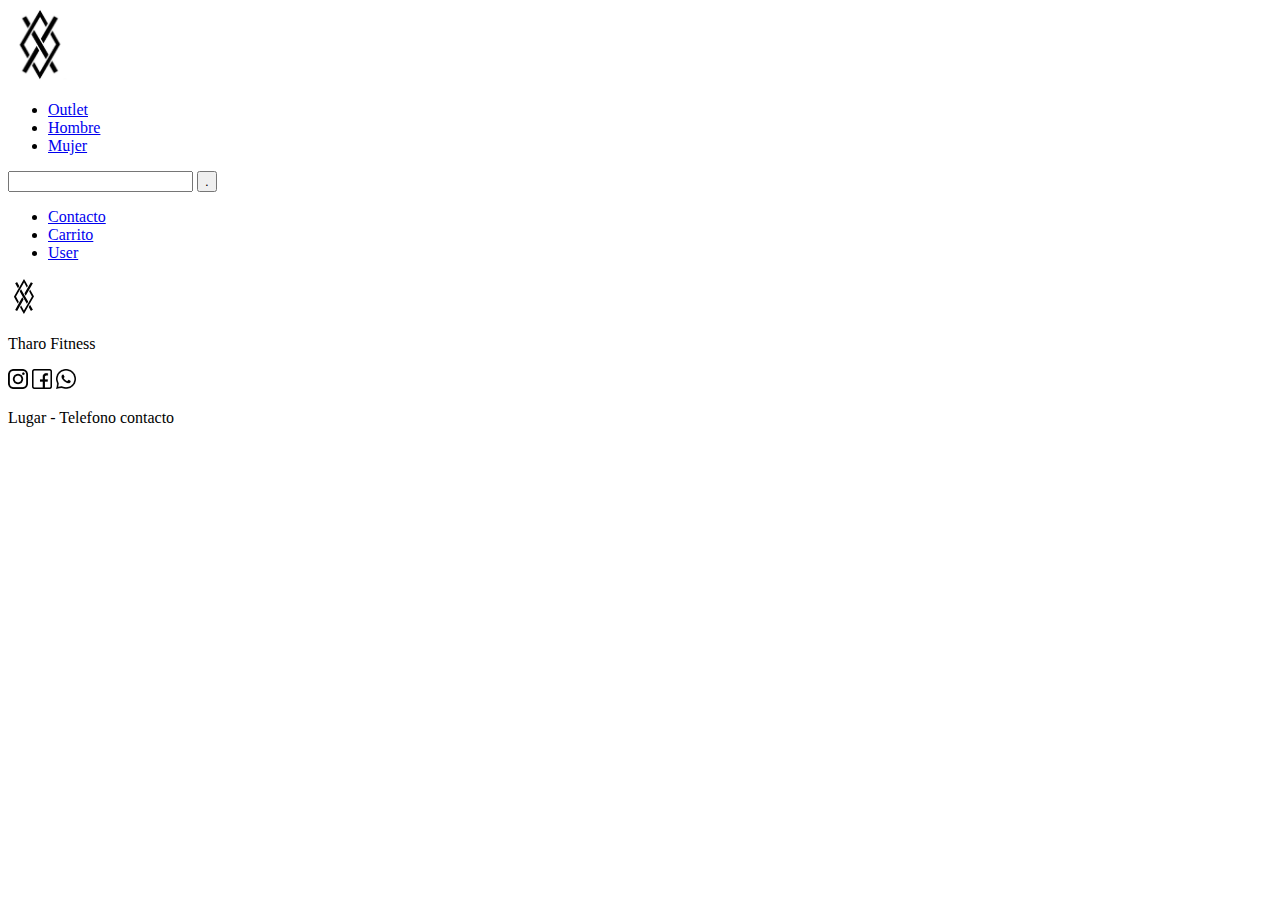
<file: pages/wishlist.html>
<!DOCTYPE html>
<html lang="en">
<head>
    <meta charset="UTF-8">
    <meta http-equiv="X-UA-Compatible" content="IE=edge">
    <meta name="viewport" content="width=device-width, initial-scale=1.0">
    <title>Document</title>
    <link rel="shortcut icon" href="../img/logo1.jpg">
</head>
<body>
    <header>
        
        <a href="../Index.html"><img src="../img/logo1.jpg" alt="Logo" width="64" height="auto"></a>
        
        <nav> 

            <ul>
                <li><a href="../collections/outlet.html">Outlet</a></li>
                <li><a href="./shop-men.html">Hombre</a></li>
                <li><a href="./shop-women.html">Mujer</a></li>
            </ul>
            <form action="#">
                <p>
                <input type="text" name="buscar" />
                <input type="submit" class="lupa" value="." title="buscar" />
                </p>
            </form>
            <ul>
                <li><a href="./contacto.html">Contacto</a></li>
                <li><a href="./cart.html">Carrito</a></li>
                <li><a href="../account/login.html">User</a></li>
            </ul>
    
        </nav>
        
    </header>

    <footer>
        <img src="../img/logo1.svg" alt="Logo" width="32" height="auto">
        <p>Tharo Fitness</p>
        <div class="iconos">
            <img src="../img/logotipo-de-instagram.png" alt="ig" width="20" height="auto">
            <img src="../img/facebook.png" alt="facebook" width="20" height="auto">
            <img src="../img/whatsapp.png" alt="whatsapp" width="20" height="auto">
        </div>
        <p>Lugar - Telefono contacto</p>
    </footer>
</body>
</html>
</file>
<file: css/style.css>
.fondo {
    background-color: black;
}

#carouselExampleSlidesOnly img {
    width: 100%;
    height: 900px;
    object-fit: cover;
}

#galeria img {
    width: 100%;
    height: 500px;
    object-fit: cover;
}
#galeria .col-lg-6 {
    margin: 0;
    padding: 10px;
}

#carouselExampleControls img {

    width: 750px;
    height: 750px;
    object-fit: cover;

}

#galeria2 img {
    width: 100%;
    height: 500px;
    object-fit: cover;
}

#galeria2 .col-lg-4 {
    margin: 0;
    padding: 20px;
}

#galeria2 img:hover{
    border: 5px solid #f7f7f7;
}
</file>
